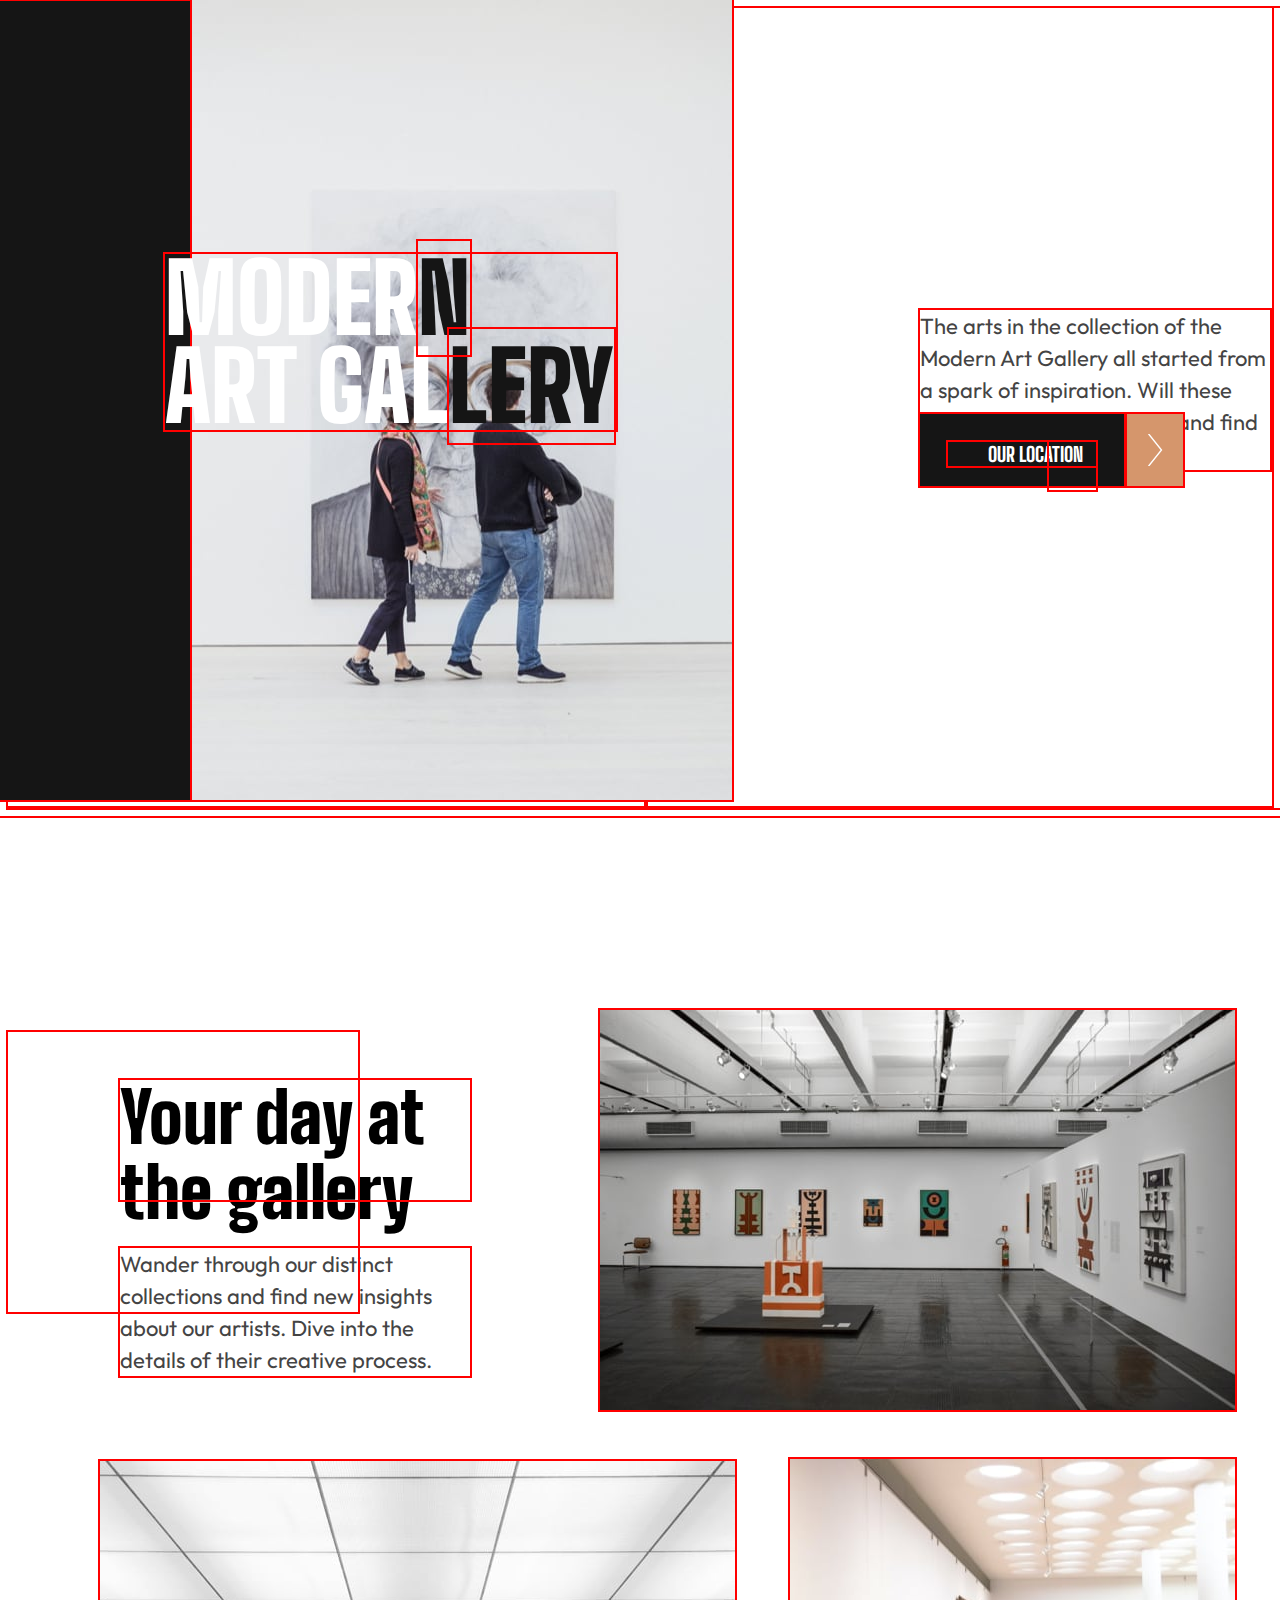
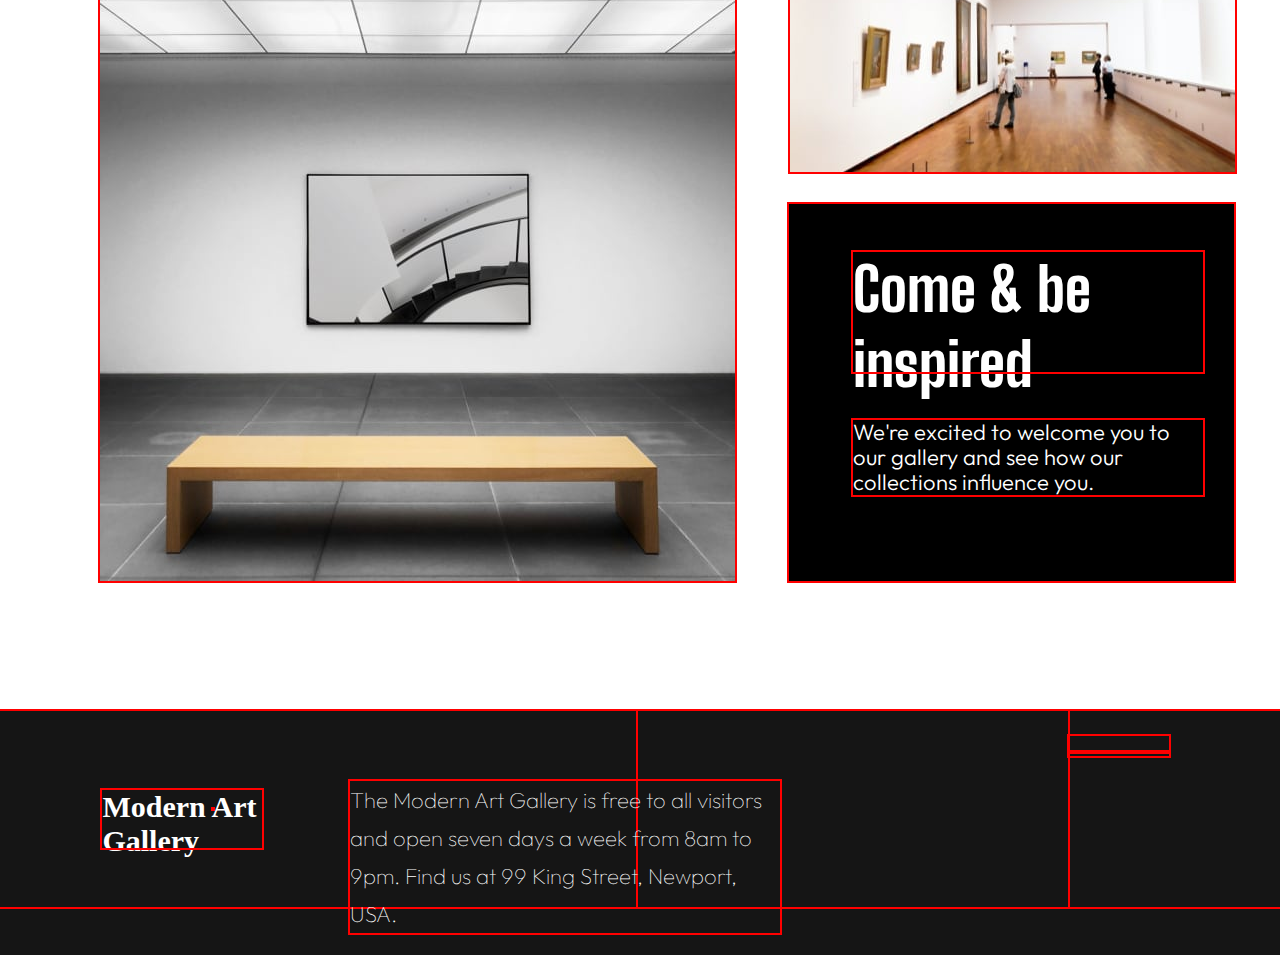
<file: starter-code/index.html>
<!DOCTYPE html>
<html lang="en">
<head>
  <meta charset="UTF-8">
  <meta name="viewport" content="width=device-width, initial-scale=1.0">
  <link rel="icon" type="image/png" sizes="32x32" href="./assets/favicon-32x32.png">
  <title>Frontend Mentor | Art gallery website</title>
  <link rel="stylesheet" href="css/styles.css">
  <link rel="preconnect" href="https://fonts.googleapis.com">
  <link rel="preconnect" href="https://fonts.gstatic.com" crossorigin>
  <link href="https://fonts.googleapis.com/css2?family=Big+Shoulders+Display:wght@500;700;800;900&display=swap" rel="stylesheet">
  <link rel="preconnect" href="https://fonts.googleapis.com">
  <link rel="preconnect" href="https://fonts.gstatic.com" crossorigin>
  <link href="https://fonts.googleapis.com/css2?family=Outfit:wght@100;300&display=swap" rel="stylesheet">
  <link rel="stylesheet" href="https://cdnjs.cloudflare.com/ajax/libs/font-awesome/6.0.0-beta3/css/all.min.css" integrity="sha512-Fo3rlrZj/k7ujTnHg4CGR2D7kSs0v4LLanw2qksYuRlEzO+tcaEPQogQ0KaoGN26/zrn20ImR1DfuLWnOo7aBA==" crossorigin="anonymous" referrerpolicy="no-referrer" />
  <script>
    (function(h,o,t,j,a,r){
        h.hj=h.hj||function(){(h.hj.q=h.hj.q||[]).push(arguments)};
        h._hjSettings={hjid:3104015,hjsv:6};
        a=o.getElementsByTagName('head')[0];
        r=o.createElement('script');r.async=1;
        r.src=t+h._hjSettings.hjid+j+h._hjSettings.hjsv;
        a.appendChild(r);
    })(window,document,'https://static.hotjar.com/c/hotjar-','.js?sv=');
</script>
</head>
<body>
<!------------------------------ top section gallery --------------------------------->
  <div class="container">
    <div class="row">
    <div class="left">
      <h1>
        Moder<span>n</span> Art Gal<span>lery</span>
      </h1>
    </div>
    <div class="middle__img--background"></div>
    <div class="right__white">
      <p>
      The arts in the collection of the Modern Art Gallery all started 
        from a spark of inspiration. Will these pieces inspire you? Visit 
        us and find out.
      </p>
      <a class="btn btn-location" href="location.html">
       <div>
          Our location
       </div>
        <div style="margin: -1.5rem 0 0 6.3rem;">
          <img class="arrow__right" src="assets/icon-arrow-right.svg" alt="right-arrow">
        </div>
      </a>
    </div>
  </div>
  </div>
<!--------------------- grid section with picture source tags for media display ------------------------------>
  
    <div class="grid">
      <div class="grid__1">
        <h2>Your day at the gallery</h2>
        <p>Wander through our distinct collections and find new insights about 
        our artists. Dive into the details of their creative process.</p>
      </div>
      <div class="grid__2">
       
      </div>
      <div class="grid__3">
       
      </div>
      
      <div class="grid__4">
      
      <div class="group__5">
       <h2>Come &amp; be inspired</h2>
       <p>We're excited to welcome you to our gallery and see how our collections 
  influence you.</p>
      </div>
      </div>
  </div>
  <!------------------------- footer ------------------------------->
<footer>
<div class="row">
    <div>
      <h3> Modern Art Gallery</h3>
  </div>
  <div>
    <p>The Modern Art Gallery is free to all visitors and open seven days a week 
  from 8am to 9pm. Find us at 99 King Street, Newport, USA.</p>
  </div>
  <div class="icons__social">
    <ul>
      <li>
        <a class="social" href="#">
          <i class="fab fa-facebook"></i>
        </a>
      </li>
       <li>
        <a class="social" href="#">
          <i class="fab fa-instagram"></i>
        </a>
      </li>
       <li>
        <a class="social" href="#">
          <i class="fab fa-twitter"></i>
        </a>
      </li>
    </ul>
  </div>
</div>
</footer>
</body>
</html>
</file>
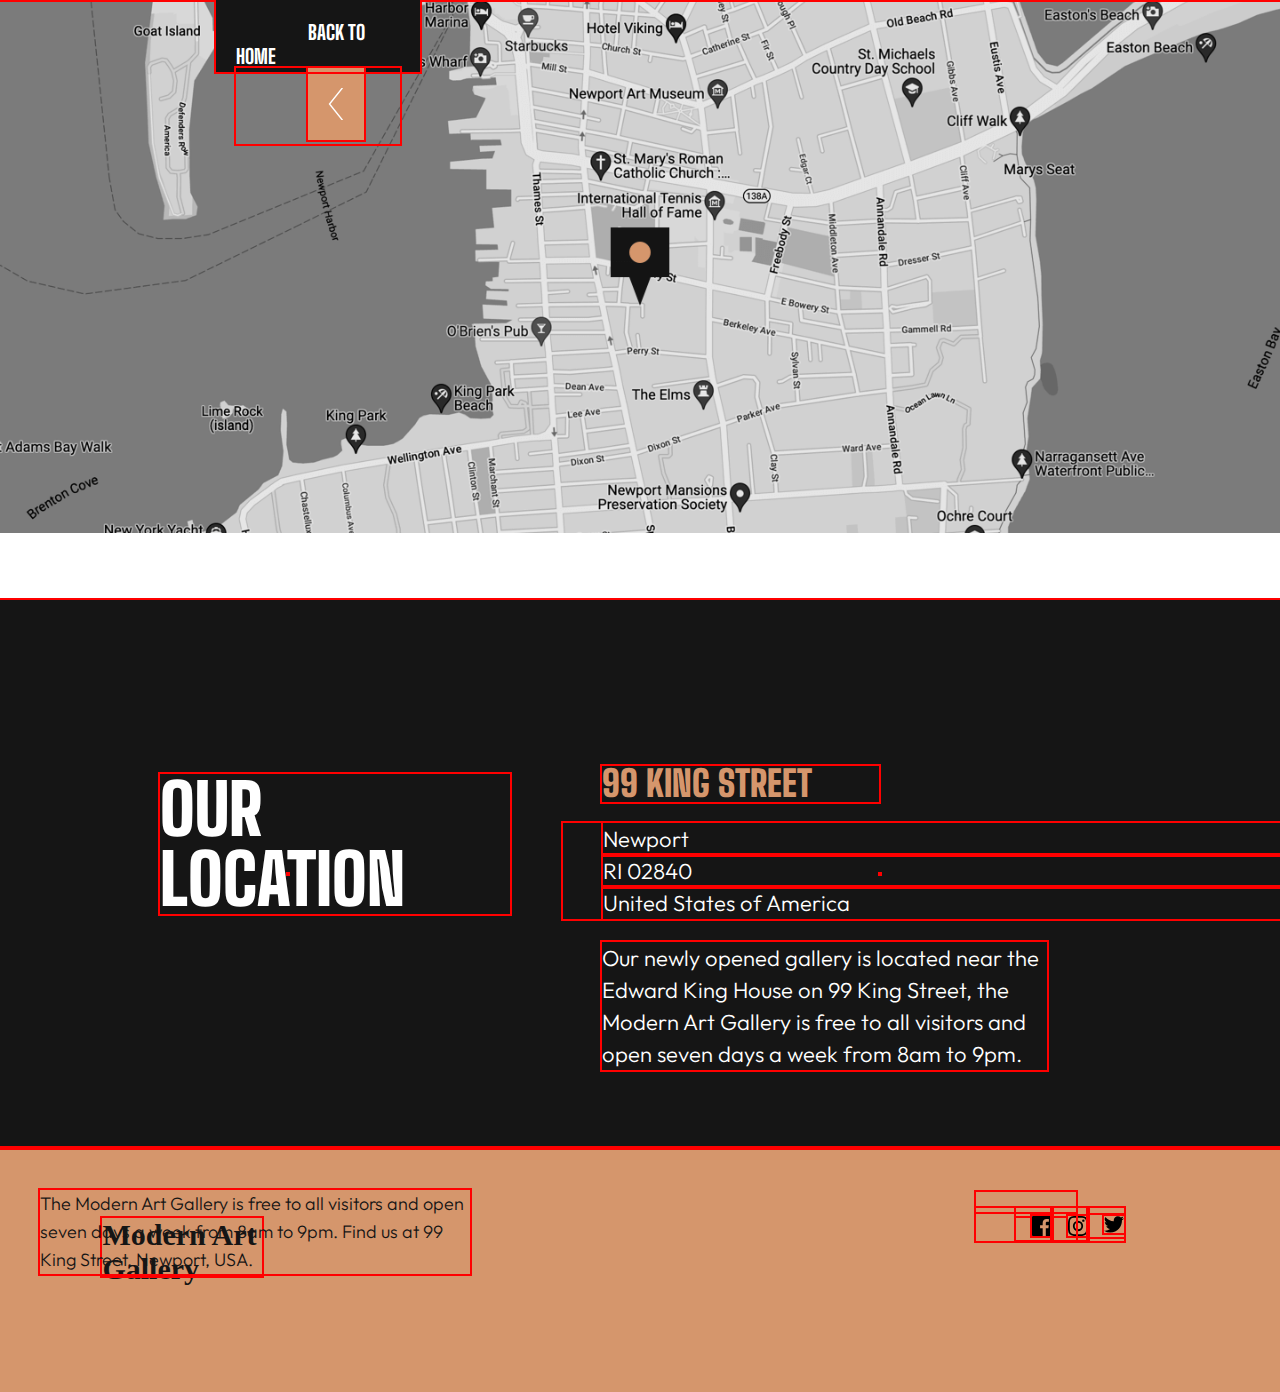
<file: starter-code/location.html>
<!DOCTYPE html>
<html lang="en">
<head>
  <meta charset="UTF-8">
  <meta name="viewport" content="width=device-width, initial-scale=1.0">
  <link rel="icon" type="image/png" sizes="32x32" href="./assets/favicon-32x32.png">
  <link rel="stylesheet" href="css/styles.css">
  <link rel="preconnect" href="https://fonts.googleapis.com">
  <link rel="preconnect" href="https://fonts.gstatic.com" crossorigin>
  <link href="https://fonts.googleapis.com/css2?family=Big+Shoulders+Display:wght@500;700;800;900&display=swap" rel="stylesheet">
  <link rel="preconnect" href="https://fonts.googleapis.com">
  <link rel="preconnect" href="https://fonts.gstatic.com" crossorigin>
  <link href="https://fonts.googleapis.com/css2?family=Outfit:wght@100;300&display=swap" rel="stylesheet">
  <link rel="stylesheet" href="https://cdnjs.cloudflare.com/ajax/libs/font-awesome/6.0.0-beta3/css/all.min.css" 
  integrity="sha512-Fo3rlrZj/k7ujTnHg4CGR2D7kSs0v4LLanw2qksYuRlEzO+tcaEPQogQ0KaoGN26/zrn20ImR1DfuLWnOo7aBA==" 
  crossorigin="anonymous" referrerpolicy="no-referrer" />
  <title>Frontend Mentor | Art gallery website</title>
  <script>
    (function(h,o,t,j,a,r){
        h.hj=h.hj||function(){(h.hj.q=h.hj.q||[]).push(arguments)};
        h._hjSettings={hjid:3104015,hjsv:6};
        a=o.getElementsByTagName('head')[0];
        r=o.createElement('script');r.async=1;
        r.src=t+h._hjSettings.hjid+j+h._hjSettings.hjsv;
        a.appendChild(r);
    })(window,document,'https://static.hotjar.com/c/hotjar-','.js?sv=');
</script>
</head>
<body>
<header>
  <div>
    <a href="index.html" class="btn btn-back">
      Back to Home
      <div>
        <img class="arrow__left" src="assets/icon-arrow-left.svg" alt="left-arrow">
      </div>
    </a>
  </div>

</header>
<div class="page-2__location">
    <div>
      <h2>Our location</h2>
    </div>
    <div class="container__right">
      <h3>99 King Street</h3>
      <ul>
        <li>
          Newport
        </li>
        <li>
          RI 02840
        </li>
        <li>
          United States of America
        </li>
      </ul>
      <p>Our newly opened gallery is located near the Edward King House on 99 King 
  Street, the Modern Art Gallery is free to all visitors and open seven days 
  a week from 8am to 9pm.</p>
    </div>
  </div>
<footer class="location__footer">
  <div>
    <div>
      <h3>Modern Art Gallery</h3>
    </div>
    <div>
      <p>The Modern Art Gallery is free to all visitors and open seven days a week 
  from 8am to 9pm. Find us at 99 King Street, Newport, USA.</p>
    </div>
    <div class="icons__social_location">
   <ul>
        <li>
          <a class="social" href="#">
            <img class="social-icon social__facebook-black" src="assets/icon-facebook-black.svg" alt="facebook">
          </a>
        </li>
        <li>
          <a class="social" href="#">
            <img class="social-icon social__instagram-black" src="assets/icon-instagram-black.svg" alt="instagram">
          </a>
        </li>
        <li>
          <a class="social" href="#">
            <img class="social-icon social__twitter-black" src="assets/icon-twitter-black.svg" alt="twitter">
          </a>
       </li>
      </ul>
      </div>
    </div>
  </div>
</footer>
</body>
</html>
</file>
<file: starter-code/css/styles.css>
* {
    box-sizing: border-box;
    outline: 2px solid red;
}

:root {
    --almost-black: #151515;
    --gold: #D5966C;
    --white: #ffffff;
    --dark-grey: #444444;
}


.left {
    background-color: var(--almost-black);
    width: 450px;
    height: 799px;
    position: absolute;
    left: 0%;
    right: 64.71%;
    top: 0.12%;
    bottom: 0%;
}

.middle__img--background {
    background-image: url(../assets/desktop/image-hero.jpg);
    background-repeat: no-repeat;
    background-size: cover;
    position: absolute;
    left: 15%;
    top: 0%;
    bottom: 0%;
    width: 540px;
    height: 800px;
}


h1 {
    position: absolute;
    height: 176px;
    left: 36.67%;
    right: -36.89%;
    top: calc(50% - 176px/2 - 122.5px);
    font-family: Big Shoulders Display; 
    font-style: normal;  
    font-weight: 900; 
    font-size: 96px; 
    line-height: 88px;
    text-transform: uppercase;
    color: #FFFFFF;
    z-index: 1;
}

span {
    height: 176px;
    left: 12.94%;
    right: 46.75%;
    top: calc(50% - 176px/2 - 122px);
    font-family: Big Shoulders Display;
    font-style: normal;
    font-weight: 900;
    font-size: 96px;
    line-height: 88px;
    text-transform: uppercase;
    color: #151515;
}

.btn-location {
    border: none;
    background-color: var(--almost-black);
    color: #fff;
    cursor: pointer;
    width: 204px;
    height: 72px;
    text-decoration: none;
    text-transform: uppercase;
    text-indent: 2.5rem;
    font-family: Big Shoulders Display;
    font-style: normal;
    font-weight: 800;
    font-size: 20px;
    padding: 28px;
    position: absolute;
    line-height: 24px;
    left: 57.5rem;
    top: 414px;
}

.btn-location:hover {
    background-color: var(--gold);
    color: var(--white);
}

.arrow__right { 
    background-color: var(--gold);
    position: static;
    width: 56px;
    height: 72px;
    left: 1130px;
    top: 414px; 
    padding: 20px;
    margin: -1.75rem 0 0 2.4rem;
}

.arrow__right:hover {
    background-color: var(--almost-black);
}

.right__white p {
    font-weight: 300;
    font-family: 'Outfit', sans-serif;
    color: var(--dark-grey);
    position: absolute;
    left: 57.5rem;
    top: 18rem;
    font-family: Outfit;
    font-style: normal;
    font-weight: normal;
    font-size: 22px;
    line-height: 32px;
    width: 350px;
}

.hero {
    max-width: 100%;
}

.container {
    display: flex;
    flex-direction: row;
    justify-content: space-around;
    width: 1275px;
    height: 800px;
}

.row {
    display: flex;
    flex-direction: row;
    justify-content: space-around;
    align-items: center;
}

.grid--img__1 {
    max-width: 100%;
}

.grid--img__2 {
   max-width: 100%;
}

.grid--img__3 {
    max-width: 100%; 
}

/* grid styling */
.grid {
    display: grid;
    grid-template-columns: repeat(1, 1fr);
}

.grid__1 {
    position: absolute;
    width: 350px;
    height: 280px;
    left: -px;
    top: 1032px;
}

.grid__2 {
    background-image: url(../assets/desktop/image-grid-1.jpg);
    background-repeat: no-repeat;
    background-size: cover;
    position: absolute;
    width: 635px;
    height: 400px;
    left: 600px;
    top: 1010px;
}

.grid__3 {
    background-image: url(../assets/desktop/image-grid-2.jpg);
    background-repeat: no-repeat;
    background-size: cover;
    position: absolute;
    width: 635px;
    height: 720px;
    left: 100px;
    top: 1461px;
}

.grid__4 {
    background-image: url(../assets/desktop/image-grid-3.jpg);
    background-repeat: no-repeat;
    background-size: cover;
    position: absolute;
    width: 445px;
    height: 313px;
    left: 790px;
    top: 1459px;
}

.grid h2 {
    font-family: 'Big Shoulders Display', cursive;
    font-size: 70px;
    font-weight: 900;
    line-height: 75px;
    margin: 3rem 0 0 7rem;
    width: 350px;
    height: 120px;
}

.grid p {
    color: var(--dark-grey);
    font-family: 'Outfit', sans-serif;
    font-size: 22px;
    font-weight: 400;
    margin: 3rem 0 0 7rem;
    line-height: 32px;
    width: 350px;
}

.group__5 {
    background-color: black; 
    color: #fff;
    position: absolute;
    width: 445px;
    height: 377px;
    left: -1px;
    top: 345px;
}

.group__5 h2 {
    font-family: 'Big Shoulders Display', cursive;
    font-weight: 800;
    font-size: 60px;
    margin-left: 4rem;
}

.group__5 p {
    color: #fff;
    margin: 3rem 0 0 4rem;
    line-height: 25px;
    font-family: 'Outfit', sans-serif;
    font-style: normal;
    font-weight: 300;
    font-size: 22px;
}   

/* styling for footer section home page */
footer {
    position: absolute;
    height: 244px;
    width: 100%;
    left: 0px;
    top: 2311px;
    background-color: var(--almost-black);
}

footer h3 {
    height: 58px;
    width: 159.572px;
    font-size: 30px;
    color: var(--white);
    position: absolute;
    left: 8%;
    right: 78.14%;
    top: 20%;
    bottom: 30.95%;
}

footer p {
    color: var(--white);
    font-size: 22px;
    font-weight: 100;
    font-family: 'Outfit', sans-serif;
    position: relative;
    left: -18rem;
    top: 3rem;
    line-height: 38px;
    width: 430px;
}

footer ul {
    display: flex;
    list-style: none;
    margin-top: 1rem;
}

footer .icons__social {
    position: absolute;
    width: 100px;
    height: 20px;
    left: 1069px;
    top: 25px;  
}

.social {
    color: var(--white);
    font-size: 20px;
}

.social:hover {
    color: var(--gold);
}

.social-icon {
   margin: 0.5rem 0 0 1rem;
}

/*  footer .social__facebook:hover {
    background-color: var(--gold);
    color: var(--gold);
    
}

footer .social__instagram:hover {
    background-color: var(--gold);
    color: var(--gold);
}

footer .social__twitter:hover {
    background-color: var(--gold);
    color: var(--gold);
}*/

/* location styling page start */
header {
    background-image: url(../assets/desktop/image-map.png);
    background-repeat: no-repeat;
    background-size: contain;
    position: absolute;
    width: 100%;
    height: 600px;
    left: 0px;
    top: 0px;
}

.btn-back {
    border: none;
    background-color: var(--almost-black);
    color: #fff;
    cursor: pointer;
    text-transform: uppercase;
    font-family: Big Shoulders Display;
    font-style: normal;
    font-weight: 800;
    font-size: 20px;
    position: absolute;
    padding: 20px;
    width: 204px;
    height: 72px;
    left: 13.5rem;
    top: 0px;
    text-indent: 4.5rem;
    text-decoration: none;
}

.btn-back:hover {
    background-color: var(--gold);
}

.arrow__left { 
    background-color: var(--gold);
    position: static;
    width: 56px;
    height: 72px;
    left: -45px;
    top: 0; 
    padding: 20px;
}

.arrow__left:hover {
    background-color: var(--almost-black);
}

.page-2__location {
    background-color: var(--almost-black);
    position: absolute;
    width: 100%;
    height: 548px;
    left: 0px;
    top: 600px;
    display: flex;
    flex-direction: row;
    justify-content: space-around;
    align-items: center;
}

.page-2__location h2 {
    position: absolute;
    height: 140px;
    left: 0%;
    right: 68.47%;
    top: calc(50% - 140px/2 - 88px);
    color: var(--white);
    font-family: Big Shoulders Display;
    font-style: normal;
    font-weight: 900;
    font-size: 70px;
    line-height: 70px;
    margin-left: 10rem;
    text-transform: uppercase;
    width: 350px;
}

.container__right h3 {
    position: absolute;
    color: var(--gold);
    height: 36px;
    left: 47%;
    right: 31.35%;
    top: calc(38% - 36px/2 - 60px);
    font-family: Big Shoulders Display;
    font-style: normal;
    font-weight: 900;
    font-size: 36px;
    line-height: 36px;
    text-transform: uppercase;
}

.container__right ul {
    color: var(--white);
    list-style: none;
    position: absolute;
    height: 96px;
    left: 44%;
    right: 0%;
    top: calc(40% - 96px/2 + 30px);
    font-family: Outfit;
    font-style: normal;
    font-weight: 300;
    font-size: 22px;
    line-height: 32px;
}

/* container box location */
.container__right {
    margin: 0 7rem 0 1rem;
}

.container__right p {
    color: var(--white);
    position: absolute;
    height: 128px;
    left: 47%;
    right: 23%;
    top: calc(53% - 128px/2 + 94px);
    font-family: Outfit;
    font-style: normal;
    font-weight: 300;
    font-size: 22px;
    line-height: 32px;
    width: 445px;
}

/* location footer styling */
.location__footer {
    background-color: var(--gold);
    position: absolute;
    width: 100%;
    height: 244px;
    left: 0px;
    top: 1148px;
}

.location__footer h3 {
    color: var(--almost-black);
    margin: 0.7em 0 0 0;
    width: 159.572px;
}

.location__footer p {
    color: var(--almost-black);
    position: absolute;
    height: 84px;
    left: 3.1%;
    right: 12.5%;
    top: calc(27% - 84px/2);
    font-family: Outfit;
    font-style: normal;
    font-weight: 300;
    font-size: 18px;
    line-height: 28px;
    width: 430px;
}

.location__footer .social-icon {
   margin: 0.5rem 0 0 1rem;
}

.location__footer .icons__social_location {
    position: absolute;
    width: 100px;
    height: 20px;
    left: 61em;
    top: 18%;    
}



 .social:hover {
     color: var(--white);
 }

.icons__social li {
    margin: 0 10px;
}

/*********** tablet section styling begins *****************/
@media (max-width: 1023px){
/* container for the home page */
.container {
        position: absolute;
        width: 437px;
        height: 700px;
        left: 0px;
        top: 0px;
}

.left {
    background-color: var(--white);
}

.left h1 {
    color: var(--almost-black);
    position: absolute;
    height: 130px;
    left: 85%;
    right: -103%;
    top: calc(40% - 130px/2 - 140px);
    font-family: Big Shoulders Display;
    font-style: normal;
    font-weight: 900;
    font-size: 70px;
    line-height: 65px;
/* or 93% */
    text-transform: uppercase;
}

span {
    font-size: 70px;
}

.middle__img--background {
    background-image: url(../assets/tablet/image-hero.jpg);
    background-repeat: no-repeat;
    background-size: cover;
    position: absolute;
    width: 437px;
    height: 700px;
    left: 0px;
    top: 0px;
}

.right__white p {
    position: absolute;
    height: 112px;
    left: 88%;
    right: -77%;
    top: calc(42% - 112px/2 + 29px);
    font-family: Outfit;
    font-style: normal;
    font-weight: 300;
    font-size: 18px;
    line-height: 28px;
}

.btn-location {
        left: 384px;
        top: 511px;
}

.grid__1 {
    position: absolute;
    width: 350px;
    height: 280px;
    left: -61px;
    top: 1032px;
}

.grid__1 h2 {
    position: absolute;
    height: 135px;
    left: 0%;
    right: 0%;
    top: calc(50% - 135px/2 - 82px);
    font-family: Big Shoulders Display;
    font-style: normal;
    font-weight: 900;
    font-size: 50px;
    line-height: 45px;
/* or 90% */
    text-transform: uppercase;
}

.grid__1 p {
    position: absolute;
    height: 140px;
    left: 0%;
    right: 0%;
    top: calc(50% - 140px/2 + 79.5px);
    font-family: Outfit;
    font-style: normal;
    font-weight: 300;
    font-size: 18px;
    line-height: 28px;
}

.grid__2 {
    background-image: url(../assets/tablet/image-grid-1.jpg);
    background-repeat: no-repeat;
    background-size: cover;
    position: absolute;
    width: 398px;
    height: 400px;
    left: 465px;
    top: 1020px;
}

.grid__3 {
    background-image: url(../assets/tablet/image-grid-2.jpg);
    background-repeat: no-repeat;
    background-size: cover;
    position: absolute;
    width: 398px;
    height: 720px;
    left: 40px;
    top: 1491px;
}

.grid__4 {
    background-image: url(../assets/tablet/image-grid-3.jpg);
    background-repeat: no-repeat;
    background-size: cover;
    position: absolute;
    width: 398px;
    height: 313px;
    left: 465px;
    top: 1461px;
}

.group__5 {
    position: absolute;
    width: 411px;
    height: 396px;
    left: 1px;
    top: 355px;
}

.group__5 h2 {
    position: absolute;
    height: 90px;
    left: 0%;
    right: 0%;
    top: calc(50% - 90px/2 - 68px);
    font-family: Big Shoulders Display;
    font-style: normal;
    font-weight: 900;
    font-size: 50px;
    line-height: 45px;
    /* or 90% */
    text-transform: uppercase;
}

.group__5 p {
    position: absolute;
    height: 112px;
    left: 0%;
    right: 0%;
    top: calc(50% - 112px/2 + 57px);
    font-family: Outfit;
    font-style: normal;
    font-weight: 300;
    font-size: 18px;
    line-height: 28px;
}


footer {
    position: absolute;
    width: 768px;
    height: 216px;
    left: 0px;
    top: 2419px;
}

footer h3 {
    position: absolute;
    left: 5%;
    right: 84.03%;
    top: 23.46%;
    bottom: 23.08%;
}

footer p {
    position: absolute;
    height: 104px;
    left: -13.61%;
    right: -39.60%;
    top: 10px;
    font-family: Outfit;
    font-style: normal;
    font-weight: 300;
    font-size: 16px;
    line-height: 26px;
    transform: matrix(1, 0, 0, 1, 0, 0);
}

footer .icons__social {
    left: 35em;
    top: 2em;
}
/* location styling tablet */
header {
    background-image: url(../assets/tablet/image-map.png);
    background-repeat: no-repeat;
    background-size: cover;
    width: 768px;
    height: 600px;
    left: 0px;
    top: 0px;
}

.btn-back {
    position: absolute;
    width: 264px;
    height: 72px;
    left: 39px;
    top: 0px;   
}

.page-2__location {
    display: flex;
    flex-direction: row;
    justify-content: space-around;
    width: 768px;
    height: 436px;
    left: 0px;
    top: 600px;
}

.page-2__location h2 {
    position: absolute;
    height: 100px;
    left: -15%;
    right: 67.63%;
    top: calc(50% - 100px/2 - 84px);
    font-family: Big Shoulders Display;
    font-style: normal;
    font-weight: 900;
    font-size: 55px;
    line-height: 50px;
/* or 91% */
    text-transform: uppercase;
}

.container__right {
    position: absolute;
    left: 42.24%;
    right: 0%;
    top: 0%;
    bottom: 0%;

}

.container__right h3 {
    position: absolute;
    height: 32px;
    left: 0%;
    right: 12.06%;
    top: calc(50% - 32px/2 - 118px);
}

.container__right p {
    position: absolute;
    height: 112px;
    left: 0%;
    right: 0%;
    top: calc(50% - 112px/2 + 78px);
    font-family: Outfit;
    font-style: normal;
    font-weight: 300;
    font-size: 18px;
    line-height: 28px;  
}

.container__right ul {
    position: absolute;
    height: 84px;
    left: 0%;
    right: 0%;
    top: calc(50% - 84px/2 - 40px);
    font-family: Outfit;
    font-style: normal;
    font-weight: 300;
    font-size: 18px;
    line-height: 28px;
}

.location__footer {
    position: absolute;
    width: 768px;
    height: 216px;
    left: 0px;
    top: 1036px;
}

.location__footer h3 {
    position: absolute;
    left: 5%;
    right: 84.03%;
    top: 13%;
    bottom: 61.54%;
}

.location__footer p {
    position: absolute;
    height: 104px;
    width: 281px;
    left: -16.6%;
    right: 13.82%;
    top: 10px;
    font-family: Outfit;
    font-style: normal;
    font-weight: 300;
    font-size: 16px;
    line-height: 26px;
}

.location__footer .icons__social_location {
    position: absolute;
    width: 102px;
    height: 21px;
    left: 537px;
    top: 17%;
    }
}

/* responsive mobile styling */
@media (max-width: 767px) {
.middle__img--background {
    background-image: url(../assets/mobile/image-hero.jpg);
    background-repeat: no-repeat;
    background-size: cover;
    object-fit: cover;
    position: absolute;
    left: 0%;
    right: 0%;
    top: 0%;
    bottom: 61.9%;
    width: 100%;
    height: 280px;
}

.btn-location {
    left: 16px;
    top: 37rem;
}

.left {
    display: block;
    background: #fff;
}

.left h1 {
    display: block;
    color: var(--almost-black);
    margin: 0 0 0 1rem;
    left: 0%;
    right: 0%;
    top: calc(49% - 90px/2 - 66.5px);
    font-family: Big Shoulders Display;
    font-style: normal;
    font-weight: 900;
    font-size: 60px;
    line-height: 55px;
    text-transform: uppercase;
}

span {
    font-size: 50px;
}

.right__white p {
    position: absolute;
    height: 112px;
    left: 5.27%;
    right: 16.27%;
    top: 28rem;
    font-family: Outfit;
    font-style: normal;
    font-weight: 300;
    font-size: 18px;
    line-height: 28px;
    width: 343px;
}

.container {
    display: flex;
    flex-direction: column;
    justify-content: center;
    align-items: center;
}

.row {
    display: flex;
    flex-direction: column;
    justify-content: center;
}

.grid {
        display: grid;
        grid-template-columns: repeat(1, 1fr);
        width: 343px;
        left: -496px;
        top: 750px;
}

.grid__1 {
    width: 343px;
    height: 223px;
    left: 16px;
    top: 1095px;
}

.grid__1 h2 {
    position: absolute;
    height: 90px;
    left: -32%;
    right: 0%;
    top: calc(50% - 90px/2 - 66.5px);
    font-family: Big Shoulders Display;
    font-style: normal;
    font-weight: 900;
    font-size: 50px;
    line-height: 45px;
    text-transform: uppercase;
    width: 343px;
}

.grid__1 p {
    position: absolute;
    height: 112px;
    left: -32%;
    right: 0%;
    top: calc(50% - 112px/2 + 55.5px);
    font-family: Outfit;
    font-style: normal;
    font-weight: 300;
    font-size: 18px;
    line-height: 28px;
    width: 343px;
}

.grid__2 {
    background-image: url(../assets/mobile/image-grid-1.jpg);
    background-repeat: no-repeat;
    background-size: cover;
    position: absolute;
    width: 343px;
    height: 320px;
    left: 16px;
    top: 750px;
}

.grid__3 {
    background-image: url(../assets/mobile/image-grid-2.jpg);
    background-repeat: no-repeat;
    background-size: cover;
    position: absolute;
    width: 343px;
    height: 480px;
    left: 17px;
    top: 1350px;
}

.grid__4 {
    background-image: url(../assets/mobile/image-grid-3.jpg);
    background-repeat: no-repeat;
    background-size: cover;
    position: absolute;
    width: 343px;
    height: 200px;
    left: 17px;
    top: 1846px;
}

.group__5 {
    width: 343px;
    height: 293px;
    left: 1px;
    top: 225px;
}

.group__5 h2 {
    position: absolute;
    height: 90px;
    font-family: Big Shoulders Display;
    font-style: normal;
    font-weight: 900;
    font-size: 50px;
    line-height: 45px;
/* or 90% */
    text-transform: uppercase;
    margin: 0.5rem 0 0 2rem;
    width: 295px;
}

.group__5 p {
    position: absolute;
    font-family: Outfit;
    font-style: normal;
    font-weight: 300;
    font-size: 18px;
    line-height: 28px;
    margin: 2rem 0 0 2rem;
    width: 295px;
}

footer {
    width: 100%;
    height: 336px;
    left: 0px;
    top: 2475px;
}

footer h3 {
    position: absolute;
    left: 8%;
    right: 64.61%;
    top: -1rem;
    bottom: 83.33%;
}

footer p {
    position: absolute;
    height: 104px;
    font-family: Outfit;
    font-style: normal;
    font-weight: 300;
    font-size: 16px;
    line-height: 26px;
    margin: 6rem 11.5rem 0 5rem;
    width: 311px;
}

footer .icons__social {
    position: absolute;
    width: 100px;
    height: 20px;
    left: 4%;
    top: 255px;
 }

/* location mobile */
header {
    background-image: url(../assets/mobile/image-map.png);
    background-repeat: no-repeat;
    background-size: cover;
    position: absolute;
    width: 100%;
    height: 550px;
    left: 0px;
    top: 0px;
}

.btn-back {
    position: absolute;
    width: 264px;
    height: 72px;
    left: 25px;
    top: 0px;
}

.page-2__location {
    position: absolute;
    width: 100%;
    height: 493px;
    left: 0px;
    top: 550px;
}

.page-2__location h2 {
    position: absolute;
    height: 45px;
    left: -38%;
    right: 24.27%;
    top: calc(50% - 45px/2 - 176px);
    font-family: Big Shoulders Display;
    font-style: normal;
    font-weight: 900;
    font-size: 50px;
    line-height: 45px;
    text-transform: uppercase;
}

.container__right h3 {
    position: absolute;
    height: 32px;
    left: -161%;
    right: 0%;
    top: calc(64% - 32px/2 - 132px);
    font-family: Big Shoulders Display;
    font-style: normal;
    font-weight: 900;
    font-size: 32px;
    line-height: 32px;
}

.container__right p {
    position: absolute;
    height: 140px;
    left: -160%;
    right: -90%;
    top: calc(70% - 140px/2 + 78px);
    font-family: Outfit;
    font-style: normal;
    font-weight: 300;
    font-size: 18px;
    line-height: 28px;
    width: 311px;
}

.container__right ul {
    position: absolute;
    height: 84px;
    left: -202%;
    right: 0%;
    top: calc(64% - 84px/2 - 54px);
    font-family: Outfit;
    font-style: normal;
    font-weight: 300;
    font-size: 18px;
    line-height: 28px;
}

.location__footer {
    position: absolute;
    width: 100%;
    height: 336px;
    left: 0;
    top: 1043px;    
 } 

 .location__footer h3 {
    position: absolute;
    left: 5%;
    right: 64.61%;
    top: 8%;
    bottom: 83.33%;
 }

 .location__footer p {
     position: absolute;
     height: 104px;
     font-family: Outfit;
     font-style: normal;
     font-weight: 300;
     font-size: 16px;
     line-height: 26px;
     left: -16%;
     right: -150%;
     top: calc(25% - 104px/2 + 10px);
     width: 311px;
 }

 .location__footer .icons__social_location {
    position: absolute;
    width: 100px;
    height: 20px;
    left: 1%;
    top: 270px;
 }
}
</file>
